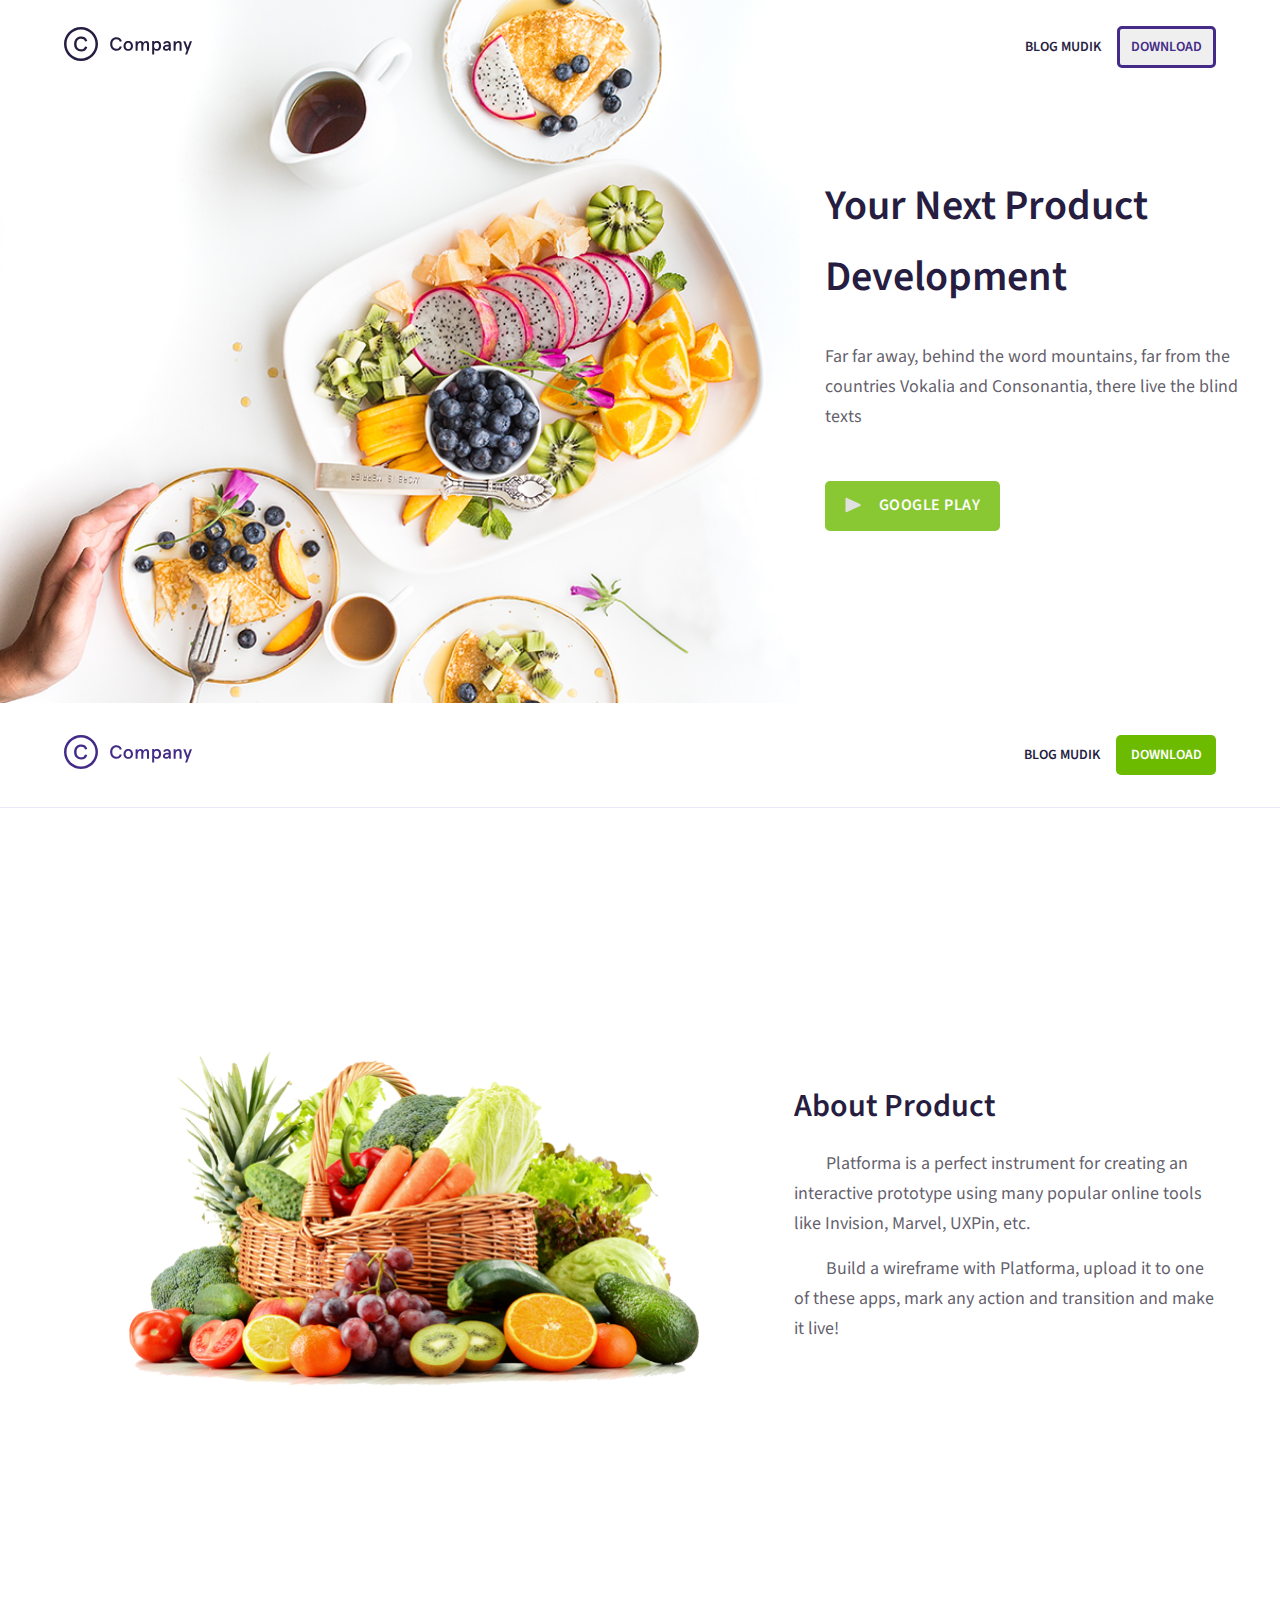
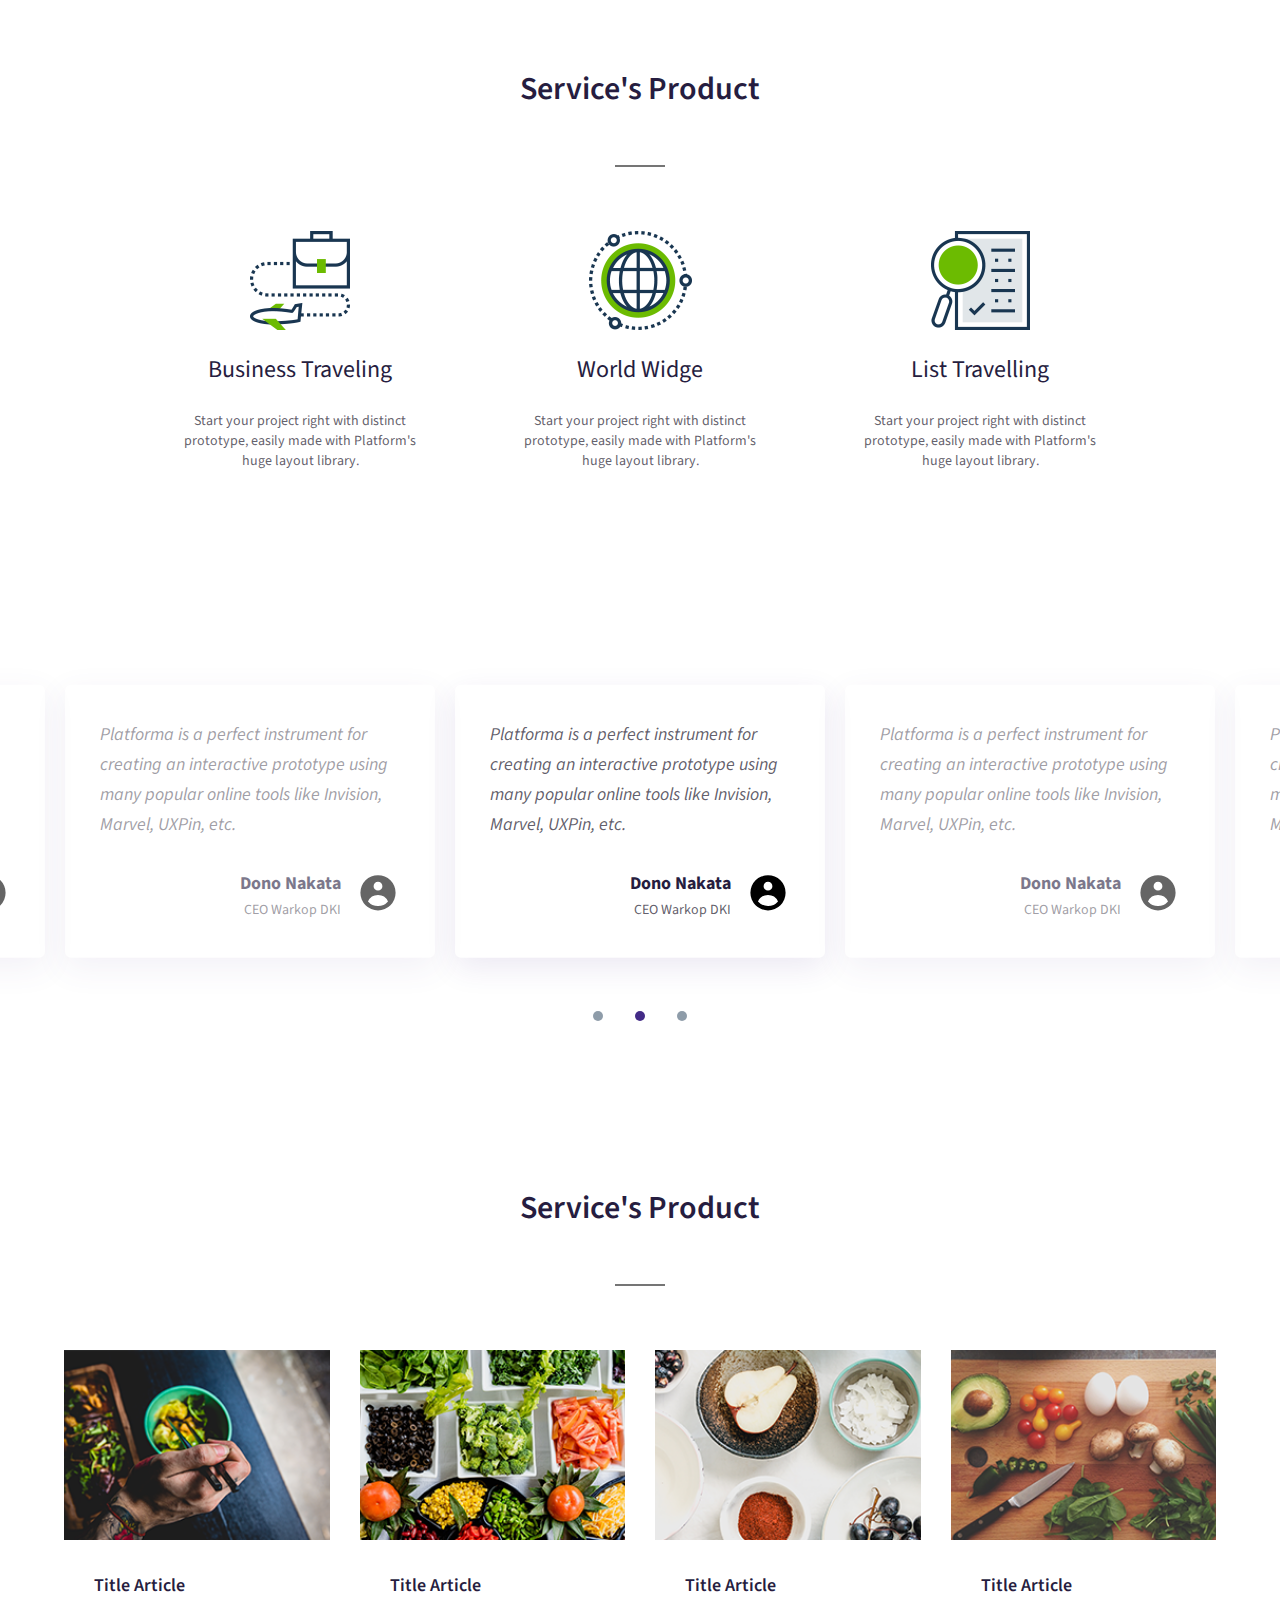
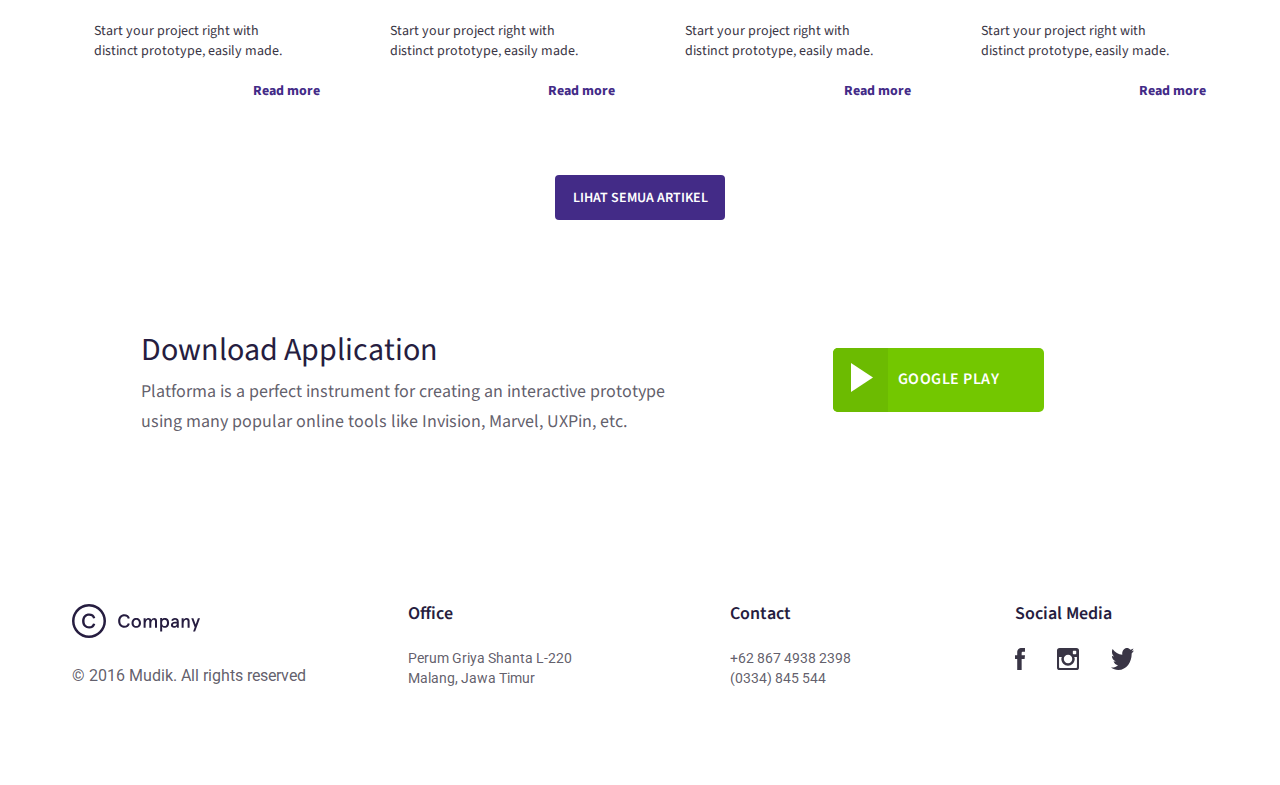
<file: index.html>
<!DOCTYPE html>
<html lang="en">
  <head>
    <meta charset="UTF-8" />
    <meta http-equiv="X-UA-Compatible" content="IE=edge" />
    <meta name="viewport" content="width=device-width, initial-scale=1.0" />
    <title>BLOG MUDIK</title>
    <link rel="stylesheet" href="assets/css/styles.css" />
  </head>
  <body>
    <div class="container">
      <!-- header -->
      <header class="hero-section">
        <nav class="navbar-top">
          <div class="navbar-container">
            <div class="logo">
              <img class="img-logo" src="assets/images/logo.svg" alt="Logo" />
            </div>
            <div class="menu-right">
              <a href="#">BLOG MUDIK</a>
              <button class="outline-btn">DOWNLOAD</button>
            </div>
          </div>
        </nav>
        <div class="hero">
          <div class="hero-container">
            <div class="hero-img-container">
              <img
                class="img-hero"
                src="assets/images/hero/img-hero.png"
                alt="Hero image"
                srcset=""
              />
            </div>
            <div class="hero-text-container">
              <div class="hero-content">
                <h1 class="hero-title">Your Next Product Development</h1>
                <p class="hero-subtitle">
                  Far far away, behind the word mountains, far from the
                  countries Vokalia and Consonantia, there live the blind texts
                </p>
                <div class="hero-cta">
                  <button class="hero-btn-primary">
                    <span>
                      <svg
                        width="16"
                        height="19"
                        viewBox="0 0 16 19"
                        fill="none"
                        xmlns="http://www.w3.org/2000/svg"
                      >
                        <path
                          d="M15.0857 7.0958C15.8496 7.45663 15.8496 8.54337 15.0857 8.90419L1.927 15.1201C1.26364 15.4334 0.499879 14.9495 0.499879 14.2159L0.499879 1.7841C0.499879 1.05045 1.26364 0.566554 1.927 0.879911L15.0857 7.0958Z"
                          fill="#D9D9D9"
                        />
                      </svg>
                      GOOGLE PLAY</span
                    >
                  </button>
                </div>
              </div>
            </div>
          </div>
        </div>
      </header>
      <!-- end of header -->

      <!-- bottom bar -->
      <div class="bottom-bar">
        <div class="bottom-container">
          <div class="logo">
            <svg xmlns="http://www.w3.org/2000/svg" width="128" height="34">
              <path
                class="bottom-bar-logo"
                fill="#432b87"
                fill-rule="evenodd"
                d="M17 31.482c7.998 0 14.481-6.485 14.481-14.482 0-7.999-6.483-14.481-14.481-14.481S2.518 9.001 2.518 17c0 7.997 6.484 14.482 14.482 14.482zM17 34C7.611 34 0 26.388 0 17 0 7.611 7.611 0 17 0s17 7.611 17 17c0 9.388-7.611 17-17 17zm-4.838-11.426c1.348 1.328 3.023 1.982 4.98 1.982 1.587 0 2.914-.38 3.98-1.16 1.065-.78 1.783-1.896 2.174-3.308l-2.261-.549c-.392.969-.892 1.686-1.501 2.129-.587.464-1.392.674-2.392.674-1.348 0-2.458-.463-3.306-1.37-.87-.927-1.304-2.255-1.304-3.983 0-1.728.434-3.056 1.304-3.962.848-.927 1.958-1.37 3.306-1.37 1 0 1.805.211 2.392.675.609.442 1.109 1.158 1.501 2.128l2.261-.547c-.391-1.413-1.131-2.529-2.174-3.31-1.066-.78-2.393-1.159-3.98-1.159-1.957 0-3.632.654-5.002 1.981-1.37 1.328-2.066 3.183-2.066 5.564.022 2.403.718 4.258 2.088 5.585zm33.986-5.522c0 2.141.615 3.809 1.827 5.002 1.192 1.194 2.673 1.781 4.404 1.781 1.404 0 2.577-.341 3.519-1.042.943-.701 1.577-1.705 1.924-2.975l-2.001-.492c-.346.872-.788 1.516-1.327 1.913-.519.417-1.23.606-2.115.606-1.193 0-2.173-.416-2.923-1.23-.77-.835-1.154-2.028-1.154-3.582 0-1.553.384-2.747 1.154-3.562.75-.833 1.73-1.231 2.923-1.231.885 0 1.596.19 2.115.606.539.397.981 1.042 1.327 1.914l2.001-.493c-.347-1.269-1-2.274-1.924-2.975-.942-.701-2.115-1.042-3.519-1.042-1.731 0-3.212.587-4.424 1.781-1.211 1.194-1.827 2.862-1.827 5.002l.02.019zm13.328 1.858c0 1.382.423 2.557 1.288 3.504.866.928 2.02 1.402 3.462 1.402 1.462 0 2.616-.474 3.481-1.402.846-.947 1.289-2.122 1.289-3.504 0-1.384-.443-2.56-1.289-3.506-.865-.948-2.019-1.421-3.481-1.421-1.442 0-2.596.473-3.462 1.421-.865.946-1.288 2.122-1.288 3.506zm2.115 0c0-.873.231-1.612.712-2.255.461-.626 1.115-.929 1.942-.929.846 0 1.5.303 1.962.929.461.643.711 1.382.711 2.255 0 .87-.25 1.609-.711 2.254-.462.625-1.116.948-1.962.948-.827 0-1.481-.323-1.942-.948-.481-.645-.712-1.384-.712-2.254zm10.02 4.774h2v-3.619c0-1.364.212-2.425.654-3.183.442-.777.981-1.156 1.616-1.156.442 0 .788.132 1.038.398.25.265.385.663.385 1.174v6.386h2v-3.827c0-1.251.231-2.255.673-2.994.423-.758.962-1.118 1.596-1.118.443 0 .789.113 1.039.398.25.265.385.644.385 1.155v6.404h2v-6.839c0-.853-.231-1.554-.731-2.084-.481-.531-1.154-.777-2.039-.777-.634 0-1.211.171-1.731.511a3.87 3.87 0 0 0-1.288 1.459c-.135-.587-.462-1.06-.962-1.421-.5-.36-1.077-.531-1.711-.531-1.174 0-2.154.588-2.924 1.781v-1.628h-2v9.511zm16.559 3.864h2v-4.925c.25.34.596.625 1.058.852.462.227.981.36 1.539.36 1.423 0 2.5-.454 3.25-1.326.731-.872 1.096-2.084 1.096-3.599 0-1.554-.365-2.767-1.096-3.639-.731-.871-1.808-1.307-3.212-1.307-.596 0-1.135.132-1.616.399-.5.245-.826.549-1.019.851v-1.098h-2v13.432zm1.904-8.657c0-.967.212-1.744.673-2.313.462-.587 1.058-.871 1.789-.871.731 0 1.327.284 1.788.871.462.569.673 1.346.673 2.313 0 .966-.23 1.743-.692 2.33a2.198 2.198 0 0 1-1.788.852 2.199 2.199 0 0 1-1.789-.852c-.462-.587-.692-1.364-.692-2.33h.038zm8.847 2.045c0 .948.288 1.668.846 2.16.558.492 1.269.739 2.135.739 1.308.02 2.308-.454 2.981-1.383l.211 1.25h1.693v-5.93c0-2.52-1.289-3.77-3.885-3.77-.904 0-1.693.227-2.366.701-.654.473-1.077 1.117-1.288 1.914l1.827.379c.327-.834.923-1.251 1.808-1.251.557 0 1 .133 1.365.398.346.265.539.682.539 1.25v.417h-1.674c-1.269 0-2.269.284-3.038.834-.789.549-1.173 1.326-1.173 2.292h.019zm2.096 0c0-.454.192-.814.539-1.079.365-.267.846-.398 1.461-.398h1.75v.208c0 .777-.25 1.364-.75 1.8a2.793 2.793 0 0 1-1.788.645c-.404 0-.693-.114-.904-.342-.212-.209-.308-.474-.308-.834zm8.597 2.748h2v-3.866c0-1.25.25-2.235.75-2.974.481-.739 1.077-1.118 1.731-1.118 1.019 0 1.5.587 1.5 1.743v6.215h2v-6.84c0-.91-.25-1.611-.769-2.122-.519-.493-1.212-.739-2.058-.739-.634 0-1.231.152-1.788.473a3.646 3.646 0 0 0-1.366 1.326v-1.628h-2v9.53zm9.655-9.549l3.404 9.075-1.577 4.338h2L128 14.135h-2.116l-2.211 6.422-2.289-6.422h-2.115z"
              />
            </svg>
          </div>
          <div class="menu-right">
            <a href="#">BLOG MUDIK</a>
            <button class="btn-primary btn-bottom-bar">DOWNLOAD</button>
          </div>
        </div>
      </div>
      <!-- end bottom bar -->
    </div>

    <div class="divider"></div>

    <div class="container">
      <!-- about section -->
      <section class="about-section">
        <div class="about-container">
          <div class="about-row">
            <div>
              <img
                class="about-image"
                src="assets/images/about/img-about.png"
                alt="About image"
                srcset=""
              />
            </div>
            <div>
              <div class="about-content">
                <div class="about-content-container">
                  <div class="about-title">
                    <h1 class="title">About Product</h1>
                  </div>
                  <div class="about-subtitle">
                    <p class="subtitle paragraph">
                      Platforma is a perfect instrument for creating an
                      interactive prototype using many popular online tools like
                      Invision, Marvel, UXPin, etc.
                    </p>
                    <p class="subtitle paragraph">
                      Build a wireframe with Platforma, upload it to one of
                      these apps, mark any action and transition and make it
                      live!
                    </p>
                  </div>
                </div>
              </div>
            </div>
          </div>
        </div>
      </section>
      <!-- end about section -->

      <!-- services section -->
      <section class="services-section">
        <div class="services-container">
          <div class="services-title">
            <h1 class="title service-heading">Service&apos;s Product</h1>
          </div>

          <div class="services">
            <div>
              <div class="item-container">
                <div class="img-thum-services">
                  <img
                    src="assets/images/services/icon-1.png"
                    alt="services 1"
                  />
                </div>
                <div class="item-services-title">
                  <h1>Business Traveling</h1>
                </div>
                <div class="item-service-subtitle">
                  <p>
                    Start your project right with distinct prototype, easily
                    made with Platform&apos;s huge layout library.
                  </p>
                </div>
              </div>
            </div>
            <div>
              <div class="item-container">
                <div class="img-thum-services">
                  <img
                    src="assets/images/services/icon-2.png"
                    alt="services 1"
                  />
                </div>
                <div class="item-services-title">
                  <h1>World Widge</h1>
                </div>
                <div class="item-service-subtitle">
                  <p>
                    Start your project right with distinct prototype, easily
                    made with Platform&apos;s huge layout library.
                  </p>
                </div>
              </div>
            </div>
            <div>
              <div class="item-container">
                <div class="img-thum-services">
                  <img
                    src="assets/images/services/icon-3.png"
                    alt="services 1"
                  />
                </div>
                <div class="item-services-title">
                  <h1>List Travelling</h1>
                </div>
                <div class="item-service-subtitle">
                  <p>
                    Start your project right with distinct prototype, easily
                    made with Platform&apos;s huge layout library.
                  </p>
                </div>
              </div>
            </div>
          </div>
        </div>
      </section>
      <!-- end services section -->
    </div>

    <!-- slideshow -->
    <div class="slideshow-outer">
      <div class="slideshow-container">
        <div class="slideshow">
          <div class="card">
            <div class="card-body">
              <div class="card-message">
                <p>
                  Platforma is a perfect instrument for creating an interactive
                  prototype using many popular online tools like Invision,
                  Marvel, UXPin, etc.
                </p>
              </div>
            </div>
            <div class="card-footer">
              <div class="card-info">
                <p class="name">Dono Nakata</p>
                <p class="job">CEO Warkop DKI</p>
              </div>
              <div class="card-profile">
                <svg
                  xmlns="http://www.w3.org/2000/svg"
                  viewBox="0 0 20 20"
                  fill="currentColor"
                  style="width: 44px; height: 44px"
                >
                  <path
                    fill-rule="evenodd"
                    d="M18 10a8 8 0 11-16 0 8 8 0 0116 0zm-6-3a2 2 0 11-4 0 2 2 0 014 0zm-2 4a5 5 0 00-4.546 2.916A5.986 5.986 0 0010 16a5.986 5.986 0 004.546-2.084A5 5 0 0010 11z"
                    clip-rule="evenodd"
                  />
                </svg>
              </div>
            </div>
          </div>
          <div class="card">
            <div class="card-body">
              <div class="card-message">
                <p>
                  Platforma is a perfect instrument for creating an interactive
                  prototype using many popular online tools like Invision,
                  Marvel, UXPin, etc.
                </p>
              </div>
            </div>
            <div class="card-footer">
              <div class="card-info">
                <p class="name">Dono Nakata</p>
                <p class="job">CEO Warkop DKI</p>
              </div>
              <div class="card-profile">
                <svg
                  xmlns="http://www.w3.org/2000/svg"
                  viewBox="0 0 20 20"
                  fill="currentColor"
                  style="width: 44px; height: 44px"
                >
                  <path
                    fill-rule="evenodd"
                    d="M18 10a8 8 0 11-16 0 8 8 0 0116 0zm-6-3a2 2 0 11-4 0 2 2 0 014 0zm-2 4a5 5 0 00-4.546 2.916A5.986 5.986 0 0010 16a5.986 5.986 0 004.546-2.084A5 5 0 0010 11z"
                    clip-rule="evenodd"
                  />
                </svg>
              </div>
            </div>
          </div>
          <div class="card current-show">
            <div class="card-body">
              <div class="card-message">
                <p>
                  Platforma is a perfect instrument for creating an interactive
                  prototype using many popular online tools like Invision,
                  Marvel, UXPin, etc.
                </p>
              </div>
            </div>
            <div class="card-footer">
              <div class="card-info">
                <p class="name">Dono Nakata</p>
                <p class="job">CEO Warkop DKI</p>
              </div>
              <div class="card-profile">
                <svg
                  xmlns="http://www.w3.org/2000/svg"
                  viewBox="0 0 20 20"
                  fill="currentColor"
                  style="width: 44px; height: 44px"
                >
                  <path
                    fill-rule="evenodd"
                    d="M18 10a8 8 0 11-16 0 8 8 0 0116 0zm-6-3a2 2 0 11-4 0 2 2 0 014 0zm-2 4a5 5 0 00-4.546 2.916A5.986 5.986 0 0010 16a5.986 5.986 0 004.546-2.084A5 5 0 0010 11z"
                    clip-rule="evenodd"
                  />
                </svg>
              </div>
            </div>
          </div>
          <div class="card">
            <div class="card-body">
              <div class="card-message">
                <p>
                  Platforma is a perfect instrument for creating an interactive
                  prototype using many popular online tools like Invision,
                  Marvel, UXPin, etc.
                </p>
              </div>
            </div>
            <div class="card-footer">
              <div class="card-info">
                <p class="name">Dono Nakata</p>
                <p class="job">CEO Warkop DKI</p>
              </div>
              <div class="card-profile">
                <svg
                  xmlns="http://www.w3.org/2000/svg"
                  viewBox="0 0 20 20"
                  fill="currentColor"
                  style="width: 44px; height: 44px"
                >
                  <path
                    fill-rule="evenodd"
                    d="M18 10a8 8 0 11-16 0 8 8 0 0116 0zm-6-3a2 2 0 11-4 0 2 2 0 014 0zm-2 4a5 5 0 00-4.546 2.916A5.986 5.986 0 0010 16a5.986 5.986 0 004.546-2.084A5 5 0 0010 11z"
                    clip-rule="evenodd"
                  />
                </svg>
              </div>
            </div>
          </div>
          <div class="card">
            <div class="card-body">
              <div class="card-message">
                <p>
                  Platforma is a perfect instrument for creating an interactive
                  prototype using many popular online tools like Invision,
                  Marvel, UXPin, etc.
                </p>
              </div>
            </div>
            <div class="card-footer">
              <div class="card-info">
                <p class="name">Dono Nakata</p>
                <p class="job">CEO Warkop DKI</p>
              </div>
              <div class="card-profile">
                <svg
                  xmlns="http://www.w3.org/2000/svg"
                  viewBox="0 0 20 20"
                  fill="currentColor"
                  style="width: 44px; height: 44px"
                >
                  <path
                    fill-rule="evenodd"
                    d="M18 10a8 8 0 11-16 0 8 8 0 0116 0zm-6-3a2 2 0 11-4 0 2 2 0 014 0zm-2 4a5 5 0 00-4.546 2.916A5.986 5.986 0 0010 16a5.986 5.986 0 004.546-2.084A5 5 0 0010 11z"
                    clip-rule="evenodd"
                  />
                </svg>
              </div>
            </div>
          </div>
        </div>
      </div>
      <div class="slideshow-control">
        <span class="control-slider"></span>
        <span class="control-slider selected"></span>
        <span class="control-slider"></span>
      </div>
    </div>

    <!-- end slideshow -->

    <div class="container">
      <!-- article section -->
      <section class="article-section">
        <div class="article-title">
          <h1 class="title article-heading">Service&apos;s Product</h1>
        </div>

        <div class="article-container">
          <div class="article-card">
            <div class="thumb-article">
              <img src="assets/images/article/img-1.png" />
            </div>
            <div class="body-article">
              <div class="article-heading"><h2>Title Article</h2></div>
              <div class="article-description">
                <p>
                  Start your project right with distinct prototype, easily made.
                </p>
              </div>
            </div>
            <div class="footer-article">
              <a href="#">Read more</a>
            </div>
          </div>
          <div class="article-card">
            <div class="thumb-article">
              <img src="assets/images/article/img-2.png" />
            </div>
            <div class="body-article">
              <div class="article-heading"><h2>Title Article</h2></div>
              <div class="article-description">
                <p>
                  Start your project right with distinct prototype, easily made.
                </p>
              </div>
            </div>
            <div class="footer-article">
              <a href="#">Read more</a>
            </div>
          </div>
          <div class="article-card">
            <div class="thumb-article">
              <img src="assets/images/article/img-3.png" />
            </div>
            <div class="body-article">
              <div class="article-heading"><h2>Title Article</h2></div>
              <div class="article-description">
                <p>
                  Start your project right with distinct prototype, easily made.
                </p>
              </div>
            </div>
            <div class="footer-article">
              <a href="#">Read more</a>
            </div>
          </div>
          <div class="article-card">
            <div class="thumb-article">
              <img src="assets/images/article/img-4.png" />
            </div>
            <div class="body-article">
              <div class="article-heading"><h2>Title Article</h2></div>
              <div class="article-description">
                <p>
                  Start your project right with distinct prototype, easily made.
                </p>
              </div>
            </div>
            <div class="footer-article">
              <a href="#">Read more</a>
            </div>
          </div>
        </div>
        <div class="btn-article-container">
          <button class="btn-article">Lihat semua artikel</button>
        </div>
      </section>
      <!-- end article section -->

      <!-- download -->
      <div class="download-section">
        <div class="download-content">
          <div class="download-title">
            <h1>Download Application</h1>
          </div>
          <div class="download-subtitle">
            <p>
              Platforma is a perfect instrument for creating an interactive
              prototype using many popular online tools like Invision, Marvel,
              UXPin, etc.
            </p>
          </div>
        </div>
        <div class="download-container">
          <div>
            <button class="btn-download">
              <span class="btn-icon">
                <svg
                  width="22"
                  height="29"
                  viewBox="0 0 22 29"
                  fill="none"
                  xmlns="http://www.w3.org/2000/svg"
                >
                  <path d="M0 29V0L22 14.5L0 29Z" fill="white" />
                </svg>
              </span>
              <span class="btn-title">GOOGLE PLAY</span>
            </button>
          </div>
        </div>
      </div>
      <!-- end download -->
    </div>

    <footer>
      <div class="container">
        <div class="footer-section">
          <div class="footer-copyright">
            <div class="footer-content">
              <div>
                <div class="copyright-icon">
                  <svg
                    xmlns="http://www.w3.org/2000/svg"
                    width="128"
                    height="34"
                  >
                    <path
                      fill="#261d40"
                      fill-rule="evenodd"
                      d="M17 31.482c7.998 0 14.481-6.485 14.481-14.482 0-7.999-6.483-14.481-14.481-14.481S2.518 9.001 2.518 17c0 7.997 6.484 14.482 14.482 14.482zM17 34C7.611 34 0 26.388 0 17 0 7.611 7.611 0 17 0s17 7.611 17 17c0 9.388-7.611 17-17 17zm-4.838-11.426c1.348 1.328 3.023 1.982 4.98 1.982 1.587 0 2.914-.38 3.98-1.16 1.065-.78 1.783-1.896 2.174-3.308l-2.261-.549c-.392.969-.892 1.686-1.501 2.129-.587.464-1.392.674-2.392.674-1.348 0-2.458-.463-3.306-1.37-.87-.927-1.304-2.255-1.304-3.983 0-1.728.434-3.056 1.304-3.962.848-.927 1.958-1.37 3.306-1.37 1 0 1.805.211 2.392.675.609.442 1.109 1.158 1.501 2.128l2.261-.547c-.391-1.413-1.131-2.529-2.174-3.31-1.066-.78-2.393-1.159-3.98-1.159-1.957 0-3.632.654-5.002 1.981-1.37 1.328-2.066 3.183-2.066 5.564.022 2.403.718 4.258 2.088 5.585zm33.986-5.522c0 2.141.615 3.809 1.827 5.002 1.192 1.194 2.673 1.781 4.404 1.781 1.404 0 2.577-.341 3.519-1.042.943-.701 1.577-1.705 1.924-2.975l-2.001-.492c-.346.872-.788 1.516-1.327 1.913-.519.417-1.23.606-2.115.606-1.193 0-2.173-.416-2.923-1.23-.77-.835-1.154-2.028-1.154-3.582 0-1.553.384-2.747 1.154-3.562.75-.833 1.73-1.231 2.923-1.231.885 0 1.596.19 2.115.606.539.397.981 1.042 1.327 1.914l2.001-.493c-.347-1.269-1-2.274-1.924-2.975-.942-.701-2.115-1.042-3.519-1.042-1.731 0-3.212.587-4.424 1.781-1.211 1.194-1.827 2.862-1.827 5.002l.02.019zm13.328 1.858c0 1.382.423 2.557 1.288 3.504.866.928 2.02 1.402 3.462 1.402 1.462 0 2.616-.474 3.481-1.402.846-.947 1.289-2.122 1.289-3.504 0-1.384-.443-2.56-1.289-3.506-.865-.948-2.019-1.421-3.481-1.421-1.442 0-2.596.473-3.462 1.421-.865.946-1.288 2.122-1.288 3.506zm2.115 0c0-.873.231-1.612.712-2.255.461-.626 1.115-.929 1.942-.929.846 0 1.5.303 1.962.929.461.643.711 1.382.711 2.255 0 .87-.25 1.609-.711 2.254-.462.625-1.116.948-1.962.948-.827 0-1.481-.323-1.942-.948-.481-.645-.712-1.384-.712-2.254zm10.02 4.774h2v-3.619c0-1.364.212-2.425.654-3.183.442-.777.981-1.156 1.616-1.156.442 0 .788.132 1.038.398.25.265.385.663.385 1.174v6.386h2v-3.827c0-1.251.231-2.255.673-2.994.423-.758.962-1.118 1.596-1.118.443 0 .789.113 1.039.398.25.265.385.644.385 1.155v6.404h2v-6.839c0-.853-.231-1.554-.731-2.084-.481-.531-1.154-.777-2.039-.777-.634 0-1.211.171-1.731.511a3.87 3.87 0 0 0-1.288 1.459c-.135-.587-.462-1.06-.962-1.421-.5-.36-1.077-.531-1.711-.531-1.174 0-2.154.588-2.924 1.781v-1.628h-2v9.511zm16.559 3.864h2v-4.925c.25.34.596.625 1.058.852.462.227.981.36 1.539.36 1.423 0 2.5-.454 3.25-1.326.731-.872 1.096-2.084 1.096-3.599 0-1.554-.365-2.767-1.096-3.639-.731-.871-1.808-1.307-3.212-1.307-.596 0-1.135.132-1.616.399-.5.245-.826.549-1.019.851v-1.098h-2v13.432zm1.904-8.657c0-.967.212-1.744.673-2.313.462-.587 1.058-.871 1.789-.871.731 0 1.327.284 1.788.871.462.569.673 1.346.673 2.313 0 .966-.23 1.743-.692 2.33a2.198 2.198 0 0 1-1.788.852 2.199 2.199 0 0 1-1.789-.852c-.462-.587-.692-1.364-.692-2.33h.038zm8.847 2.045c0 .948.288 1.668.846 2.16.558.492 1.269.739 2.135.739 1.308.02 2.308-.454 2.981-1.383l.211 1.25h1.693v-5.93c0-2.52-1.289-3.77-3.885-3.77-.904 0-1.693.227-2.366.701-.654.473-1.077 1.117-1.288 1.914l1.827.379c.327-.834.923-1.251 1.808-1.251.557 0 1 .133 1.365.398.346.265.539.682.539 1.25v.417h-1.674c-1.269 0-2.269.284-3.038.834-.789.549-1.173 1.326-1.173 2.292h.019zm2.096 0c0-.454.192-.814.539-1.079.365-.267.846-.398 1.461-.398h1.75v.208c0 .777-.25 1.364-.75 1.8a2.793 2.793 0 0 1-1.788.645c-.404 0-.693-.114-.904-.342-.212-.209-.308-.474-.308-.834zm8.597 2.748h2v-3.866c0-1.25.25-2.235.75-2.974.481-.739 1.077-1.118 1.731-1.118 1.019 0 1.5.587 1.5 1.743v6.215h2v-6.84c0-.91-.25-1.611-.769-2.122-.519-.493-1.212-.739-2.058-.739-.634 0-1.231.152-1.788.473a3.646 3.646 0 0 0-1.366 1.326v-1.628h-2v9.53zm9.655-9.549l3.404 9.075-1.577 4.338h2L128 14.135h-2.116l-2.211 6.422-2.289-6.422h-2.115z"
                    />
                  </svg>
                </div>
                <p>© 2016 Mudik. All rights reserved</p>
              </div>
            </div>
          </div>

          <div class="footer-address">
            <div class="footer-content">
              <div>
                <h1>Office</h1>
                <p>Perum Griya Shanta L-220</p>
                <p>Malang, Jawa Timur</p>
              </div>
            </div>
          </div>
          <div class="footer-contact">
            <div class="footer-content">
              <div>
                <h1>Contact</h1>
                <p>+62 867 4938 2398</p>
                <p>(0334) 845 544</p>
              </div>
            </div>
          </div>
          <div class="footer-social">
            <div class="footer-content">
              <div>
                <h1>Social Media</h1>
                <div class="social-icons">
                  <img class="icons" src="assets/images/social/facebook.svg" />
                  <img class="icons" src="assets/images/social/instagram.svg" />
                  <img class="icons" src="assets/images/social/twitter.svg" />
                </div>
              </div>
            </div>
          </div>
        </div>
      </div>
    </footer>
  </body>
</html>
</file>
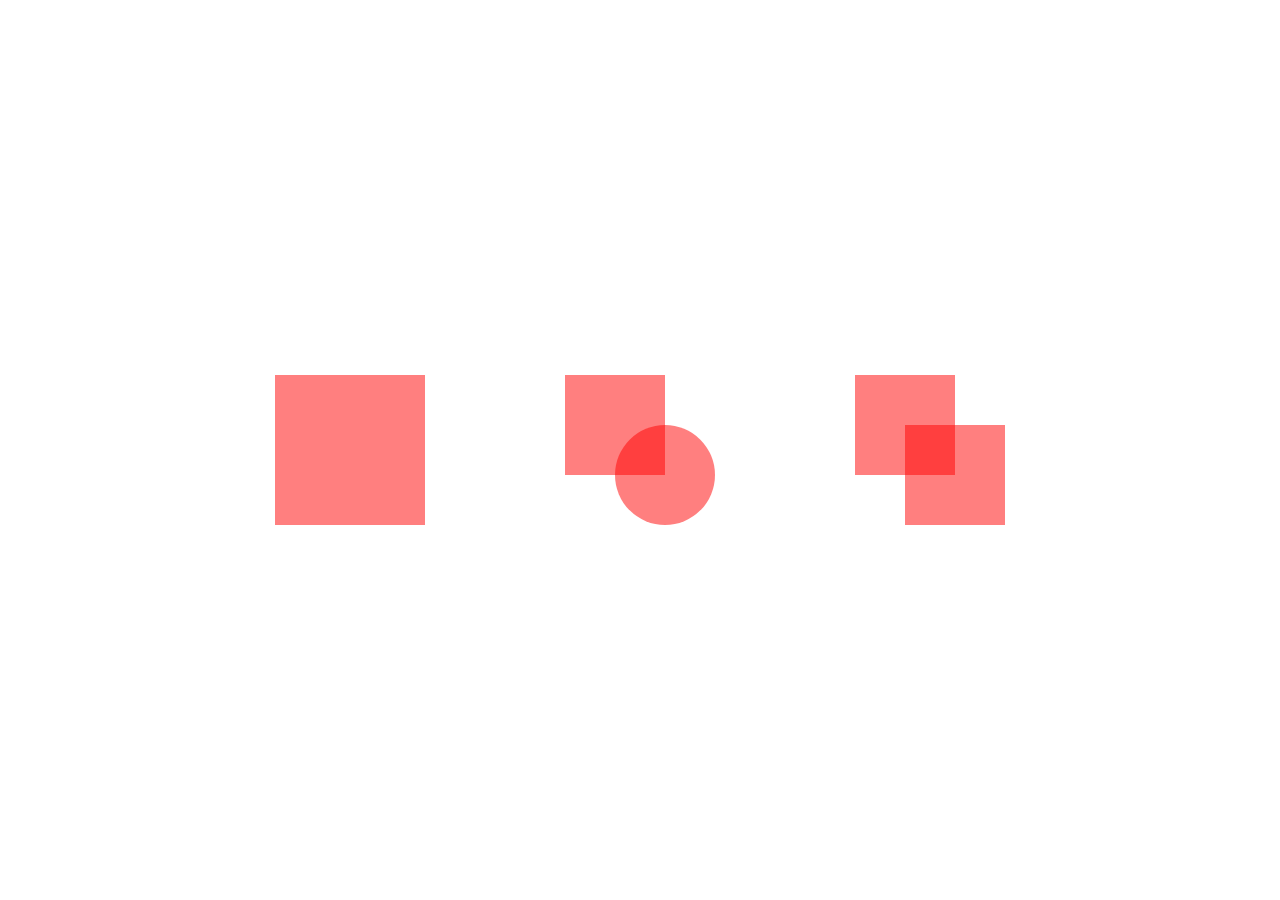
<file: tahap2.1.html>
<!DOCTYPE html>
<html lang="en">
  <head>
    <meta charset="UTF-8" />
    <meta http-equiv="X-UA-Compatible" content="IE=edge" />
    <meta name="viewport" content="width=device-width, initial-scale=1.0" />
    <title>Test 2.1</title>
    <style>
      body {
        margin: 0;
        padding: 0;
      }
      /* container atau "row" dari setiap "col" */
      .container {
        width: 100%;
        min-height: 100vh;
        display: grid;
        grid-template-columns: repeat(3, 150px);
        align-content: center;
        justify-content: center;
        gap: 140px;
      }
      .col {
        position: relative;
        width: 150px;
        height: 150px;
      }
      .single-box {
        width: 150px;
        height: 150px;
        background-color: red;
        opacity: 0.5;
      }
      .box {
        width: 100px;
        height: 100px;
        background-color: red;
        opacity: 0.5;
      }
      /* .box-cirle {
        hanya bisa berkerja dengan `top` & `left`
        position: relative;
      } */
      .circle {
        width: 100px;
        height: 100px;
        background-color: red;
        opacity: 0.5;
        border-radius: 50%;
        position: absolute;
        transform: translate(50%, 50%);
      }
      .box2 {
        position: absolute;
      }
      .box3 {
        position: absolute;
        transform: translate(50%, 50%);
      }
      @media only all and (max-width: 800px) {
        .container {
          margin: 2.3rem 0;
          grid-template-columns: repeat(1, 1fr);
          justify-items: center;
        }
      }
    </style>
  </head>
  <body>
    <div class="container">
      <!-- single box -->
      <div class="col">
        <div class="single-box"></div>
      </div>
      <!-- box dan circle -->
      <div class="col">
        <div class="box-cirle">
          <div class="box box2"></div>
          <div class="circle"></div>
        </div>
      </div>
      <!-- box dan box -->
      <div class="col">
        <div class="box-box">
          <div class="box box2"></div>
          <div class="box box3"></div>
        </div>
      </div>
    </div>
  </body>
</html>
</file>
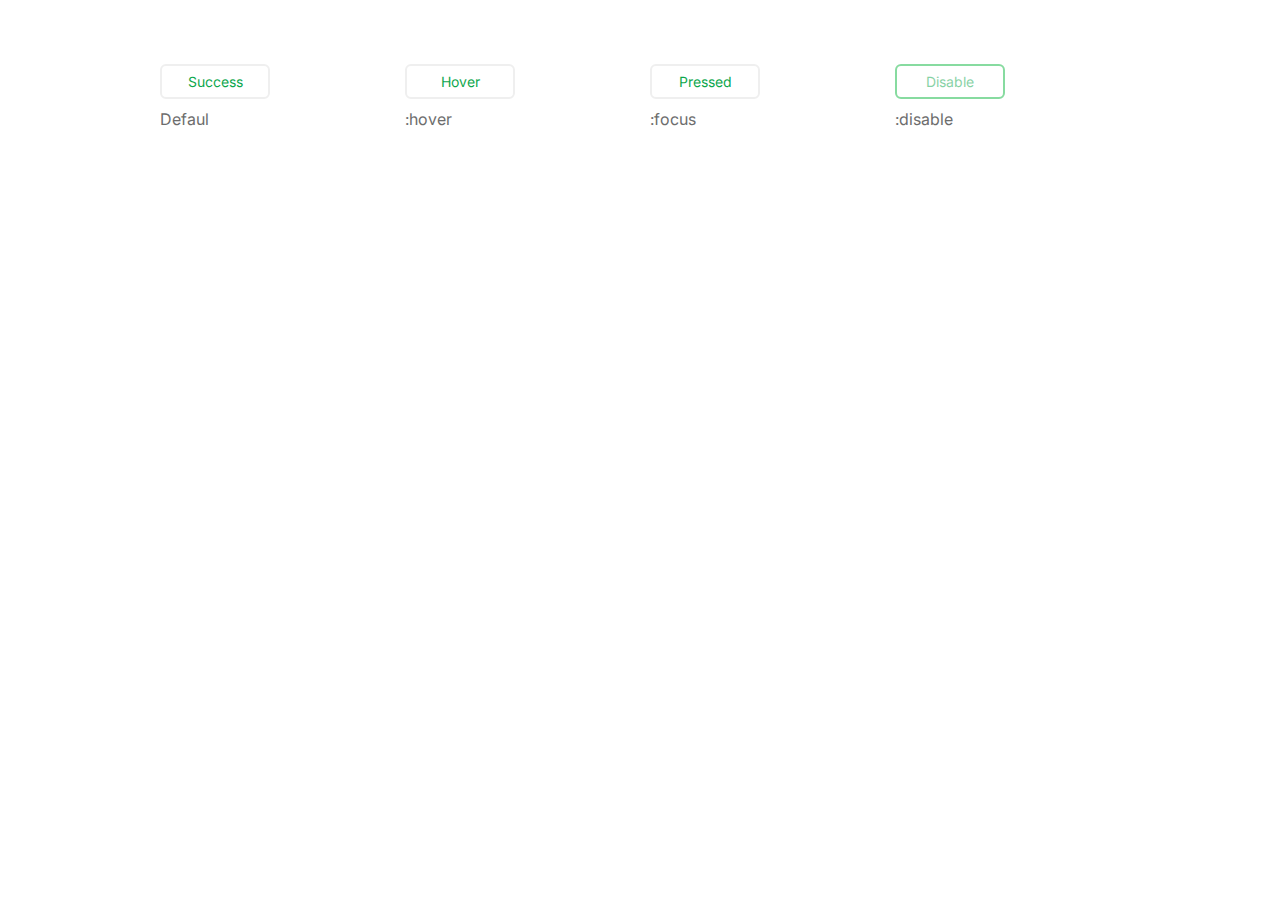
<file: tahap2.3.html>
<!DOCTYPE html>
<html lang="en">
  <head>
    <meta charset="UTF-8" />
    <meta http-equiv="X-UA-Compatible" content="IE=edge" />
    <meta name="viewport" content="width=device-width, initial-scale=1.0" />
    <title>Tahap 2.3</title>
    <link rel="preconnect" href="https://fonts.googleapis.com" />
    <link rel="preconnect" href="https://fonts.gstatic.com" crossorigin />
    <link
      href="https://fonts.googleapis.com/css2?family=Inter&display=swap"
      rel="stylesheet"
    />
    <style>
      * {
        margin: 0;
        padding: 0;
      }
      body,
      button {
        font-family: "Segoe UI", "Inter", sans-serif;
      }
      p {
        margin: 0.6rem 0 0 0;
        color: #6d6d6d;
      }
      .container {
        width: 75%;
        margin: auto;
        min-height: 100vh;
      }

      .type-button {
        padding-top: 4rem;
        display: grid;
        grid-template-columns: repeat(4, 1fr);
        row-gap: 30px;
        column-gap: 20px;
      }
      .btn {
        font-weight: 400;
        padding: 7px 15px;
        cursor: pointer;
        min-width: 110px;
      }
      .btn-default {
        color: #0ea74d;
        font-size: 14px;
        background-color: #ffffff;
        border: none;
        /* box-shadow: rgba(0, 0, 0, 0.05) 0px 6px 24px 0px,
          rgba(0, 0, 0, 0.08) 0px 0px 0px 1px; */
        border: 2.5px solid #efefef;
        border-radius: 6px;
      }
      /* :hover */
      .is-hover:hover {
        border: 2.5px solid #11b843;
      }
      /* :focus */
      .is-focus:focus {
        border: 2.5px solid #11b843;
        background-color: #11b843;
        color: #fff;
      }
      /* :disable */
      button:disabled {
        border: 2.5px solid #11b843;
        opacity: 0.5;
        cursor: not-allowed;
      }
      @media only all and (max-width: 800px) {
        .type-button {
          grid-template-columns: repeat(2, 1fr);
        }
      }
      @media only all and (max-width: 500px) {
        .container {
          margin: 4rem auto;
        }
        .type-button {
          grid-template-columns: repeat(1, 1fr);
        }
      }
    </style>
  </head>
  <body>
    <div class="container">
      <div class="type-button">
        <div>
          <button class="btn btn-default">Success</button>
          <p>Defaul</p>
        </div>
        <div>
          <button class="btn btn-default is-hover">Hover</button>
          <p>:hover</p>
        </div>
        <div>
          <button class="btn btn-default is-hover is-focus">Pressed</button>
          <p>:focus</p>
        </div>
        <div>
          <button class="btn btn-default" disabled>Disable</button>
          <p>:disable</p>
        </div>
      </div>
    </div>
  </body>
</html>
</file>
<file: assets/css/styles.css>
@import url("https://fonts.googleapis.com/css2?family=Roboto&family=Source+Sans+Pro:ital,wght@0,200;0,300;0,400;0,600;0,700;0,900;1,200;1,300;1,400;1,600;1,700;1,900&display=swap");

:root {
  --text-primary: #261d40;
  --text-secondary: #393545cc;
  --text-bluebery: #432b87;
  --text-semibold: 600;
  --btn-primary: #6cbb01;
  --btn-primary-darker: #5c9c01;
}

*,
body {
  margin: 0;
  padding: 0;
  font-family: "Source Sans Pro", sans-serif;
  position: relative;
  box-sizing: border-box;
}
h1,
h2,
h3,
h4,
h5,
h6 {
  color: var(--text-primary);
  font-weight: 600;
  line-height: 1.67;
}
p {
  color: var(--text-secondary);
  font-size: 18px;
  line-height: 1.67;
}
a {
  text-decoration: none;
  color: var(--text-primary);
  font-size: 14px;
}
.container {
  max-width: 1350px;
  margin: auto;
  position: relative;
}
.btn-primary {
  background-color: var(--btn-primary);
  border: none;
  color: #fff;
  font-weight: var(--text-semibold);
  cursor: pointer;
}
.title {
  line-height: 1.71;
  font-size: 32px;
  color: var(--text-primary);
}
.subtitle {
  margin: 15px 0;
}
.divider {
  border-top: 1px solid #ebe6f8;
}

/* TITLE SECTION */
.services-title,
.article-title {
  text-align: center;
}
.service-heading,
.article-title {
  position: relative;
}
.service-heading::after,
.article-title::after {
  width: 50px;
  height: 2px;
  background-color: #757575;
  content: "";
  display: block;
  margin: 3rem auto 4rem auto;
  /* position: absolute;
  z-index: 1; */
}
/* END TITLE SECTION */

/* NAVBAR TOP */
.navbar-top {
  width: 90%;
  margin: auto;
}
.navbar-container {
  display: flex;
  justify-content: space-between;
  align-items: center;
  padding: 1.6rem 0;
  position: absolute;
  width: 100%;
  z-index: 1;
}

.img-logo {
  max-width: 200px;
  min-width: 110px;
}

.menu-right {
  display: flex;
  justify-content: space-between;
  align-items: center;
}

.menu-right > a {
  font-weight: var(--text-semibold);
  margin: 0 1rem;
}

.outline-btn {
  cursor: pointer;
  border: 3px solid #432b87;
  padding: 0.5rem 0.7rem;
  border-radius: 5px;
  font-size: 14px;
  font-weight: var(--text-semibold);
  color: var(--text-bluebery);
}

/* END NAVBAR */

/* HERO */
.hero-section {
  height: auto;
}
.hero {
  position: relative;
}
.hero-container {
  display: grid;
  grid-template-columns: 800px 1fr;
  gap: 25px;
}
.img-hero {
  width: 100%;
  height: 100%;
  object-fit: cover;
}
.hero-text-container {
  display: flex;
  flex-direction: column;
  justify-content: center;
  margin: 0 30px 0 0;
}
.hero-title {
  font-size: 42px;
  margin-bottom: 30px;
}
.hero-subtitle {
  font-size: 18px;
  color: var(--text-secondary);
  line-height: 1.67;
}
.hero-cta {
  margin-top: 3.1rem;
  display: flex;
}

/* BTN HERO */
.hero-btn-primary {
  background-color: var(--btn-primary);
  border: none;
  border-radius: 5px;
  color: #fff;
  font-weight: var(--text-semibold);
  cursor: pointer;
  width: 175px;
  height: 50px;
  font-size: 16px;
  line-height: 1.62;
  letter-spacing: 0.48px;
  opacity: 0.8;
  padding: 0 20px;
}
.hero-btn-primary > span {
  display: flex;
  align-items: center;
  justify-content: space-between;
}

.hero-btn-primary:hover {
  background-color: var(--btn-primary-darker);
}
/* END HERO */
/* END HERO */

/* BOTTOM BAR */

.btn-bottom-bar {
  width: 100px;
  height: 40px;
  padding: 0.5rem 0.7rem;
  border-radius: 5px;
  font-size: 14px;
  font-weight: var(--text-semibold);
}
.bottom-container {
  display: flex;
  justify-content: space-between;
  align-items: center;
  padding: 2rem 0;
  width: 90%;
  margin: auto;
}
/* END BOTTOM BAR */

/* ABOUT SECTION */
.about-section {
  min-height: 70vh;
  display: flex;
  flex-direction: column;
  align-items: center;
  justify-content: center;
  width: 90%;
  margin: 6rem auto;
}
.about-row {
  display: grid;
  grid-template-columns: 700px 1fr;
  gap: 30px;
}
.about-image {
  max-width: 600px;
  max-height: 335px;
  display: block;
  margin: 0 auto;
}
.about-content {
  display: flex;
  flex-direction: column;
  align-items: center;
  height: 100%;
  justify-content: center;
}
.about-title {
  margin-bottom: 15px;
}
/* END ABOUT SECTION */

/* SERVICES SECTION */
.services-section {
  width: 90%;
  margin: auto;
}
.services-container {
  padding: 2rem 0;
  margin-bottom: 1.6rem;
}
.paragraph {
  text-indent: 2rem;
}

.services {
  margin-top: 2.1rem;
  display: grid;
  grid-template-columns: repeat(3, 260px);
  gap: 80px;
  justify-content: center;
}
.item-container {
  text-align: center;
}
.img-thum-services > img {
  display: block;
  margin: 0 auto;
}
.item-services-title > h1 {
  font-size: 24px;
  font-weight: 400;
  margin: 1.3rem 0;
}
.item-service-subtitle > p {
  font-size: 14px;
  line-height: 1.43;
}
/* END SERVICES SECTION */

/* SLIDES */
.slideshow-outer {
  margin: 8rem 0 10rem 0;
}
.slideshow-container {
  width: 100%;
  overflow-x: hidden;
  position: relative;
  height: 380px;
}

.slideshow {
  /* margin: 6rem auto; */
  display: grid;
  grid-template-columns: repeat(5, 370px);
  gap: 20px;
  position: absolute;
  top: 50%;
  left: 50%;
  transform: translate(-50%, -50%);
}

.card {
  box-shadow: 0px 10px 30px 0 rgba(67, 43, 135, 0.1);
  border-radius: 6px;
  padding: 35px;
  display: flex;
  flex-direction: column;
  justify-content: space-between;
  opacity: 0.6;
}

.card-message {
  font-style: italic;
  line-height: 1.67;
  margin-bottom: 1.8rem;
}
.card-footer {
  display: flex;
  justify-content: flex-end;
  align-items: center;
}
.card-info {
  margin-right: 15px;
  text-align: right;
}
.card-info > .name {
  font-weight: bold;
  font-size: 18px;
  color: var(--text-primary);
}
.card-info > .job {
  font-size: 14px;
}
.current-show {
  opacity: 1;
}

.slideshow-control {
  max-width: 120px;
  margin: auto;
  display: flex;
  justify-content: space-between;
  align-content: center;
}
.control-slider::after {
  margin: 0 0.8rem;
  content: "";
  width: 10px;
  height: 10px;
  background-color: #1d3954;
  display: block;
  border-radius: 50%;
  opacity: 0.5;
  cursor: pointer;
}
.selected::after {
  background-color: var(--text-bluebery);
  opacity: 1;
}
/* END SLIDES */

/* ACTICLE SECTION */
.article-section {
  min-height: 70vh;
  display: flex;
  flex-direction: column;
  align-items: center;
  justify-content: center;
  width: 90%;
  margin: 6rem auto 0 auto;
}
.article-container {
  display: grid;
  grid-template-columns: repeat(4, 1fr);
  column-gap: 30px;
  row-gap: 30px;
}
.body-article {
  padding: 25px 30px 10px 30px;
}
.thumb-article > img {
  width: 100%;
  height: 190px;
  object-fit: cover;
}
.article-heading > h2 {
  font-size: 18px;
  margin-bottom: 20px;
}
.article-description > p {
  font-size: 14px;
  line-height: 1.43;
  color: #393545;
}
.footer-article {
  display: flex;
  justify-content: flex-end;
}
.footer-article a {
  font-weight: 700;
  font-size: 14px;
  color: var(--text-bluebery);
  padding: 10px;
}
.btn-article-container {
  margin: 4rem 0;
  display: flex;
  justify-content: center;
}
.btn-article {
  background-color: var(--text-bluebery);
  color: white;
  padding: 0.6rem 1.1rem;
  border: none;
  border-radius: 4px;
  font-weight: 600;
  font-size: 14px;
  line-height: 1.86;
  cursor: pointer;
  text-transform: uppercase;
}
.btn-article:hover {
  background-color: #503892;
}
/* END ACTICLE SECTION */

/* DOWNLOAD SECTION */
.download-section {
  width: 78%;
  margin: auto;
  display: grid;
  grid-template-columns: 55% 1fr;
  gap: 3rem;
}
.download-content {
  padding: 2.4rem 0;
}
.download-title h1 {
  font-weight: 400;
  line-height: 1.71;
  font-size: 32px;
}
.download-container {
  display: flex;
  flex-direction: column;
  justify-content: center;
  align-items: center;
}
.btn-download {
  background-color: #73c700;
  display: flex;
  align-items: center;
  border: none;
  border-radius: 5px;
  cursor: pointer;
}
.btn-icon {
  padding: 15px 15px 15px 18px;
  background-color: #6cbb01;
  border-top-left-radius: 5px;
  border-bottom-left-radius: 5px;
}
.btn-title {
  color: white;
  font-size: 16px;
  font-weight: 600;
  letter-spacing: 0.48px;
  line-height: 1.62;
  margin-inline-start: 10px;
  margin-inline-end: 45px;
}
/* END DOWNLOAD SECTION */

/* FOOTER */
footer {
  margin: 8rem 0 5rem 0;
}
.footer-section {
  width: 90%;
  margin: 6rem auto;
  display: grid;
  grid-template-columns: repeat(4, 250px);
  justify-items: center;
  justify-content: space-between;
}
.copyright-icon {
  margin-bottom: 20px;
}

.copyright-icon {
  margin-bottom: 20px;
}
.footer-copyright p {
  font-size: 16px;
  font-family: "Roboto", sans-serif;
  line-height: 1.56;
}
.footer-address h1,
.footer-contact h1,
.footer-social h1 {
  font-size: 18px;
  font-weight: 600;
  line-height: 1.06;
  margin-bottom: 25px;
}
.footer-address p,
.footer-contact p {
  font-family: Roboto;
  font-size: 14px;
  line-height: 1.43;
}
/* .footer-content {
  display: flex;
  flex-direction: row;
  justify-content: center;
} */
.social-icons {
  display: flex;
}
.social-icons .icons {
  margin-right: 2rem;
  cursor: pointer;
}
/* END FOOTER */

/* RESPONSIVE VIEW */

/* LAPTOP  */
@media all and (max-width: 1024px) {
  .hero-container {
    grid-template-columns: 600px 1fr;
  }
  .about-row {
    grid-template-columns: 500px 1fr;
  }
  .about-image {
    max-width: 500px;
    max-height: 335px;
    display: block;
    margin: 0 auto;
  }
  .article-container {
    grid-template-columns: repeat(2, 300px);
    column-gap: 50px;
    row-gap: 40px;
  }
}

/* TABLET */
@media all and (max-width: 768px) {
  /* hero */
  .hero-container {
    grid-template-columns: 1fr;
    min-height: 80vh;
  }
  .hero-img-container {
    display: none;
  }
  .hero-text-container {
    margin: 10px 40px;
  }
  .about-row {
    grid-template-columns: 1fr;
  }
  .about-image {
    display: none;
  }
  .paragraph {
    text-indent: 0.5rem;
  }
  .services {
    grid-template-columns: repeat(1, 260px);
  }
  .footer-section {
    display: grid;
    grid-template-columns: repeat(2, 1fr);
    row-gap: 60px;
    column-gap: 90px;
    justify-items: start;
  }
  .footer-content {
    padding: 0 2rem;
  }
}
/* MOBILE */
@media all and (max-width: 425px) {
  .title {
    text-align: center;
  }
  .divider {
    margin-top: 3rem;
  }
  .navbar-top,
  .bottom-bar {
    display: none;
  }
  .download-section {
    grid-template-columns: 1fr;
  }
  .article-container {
    grid-template-columns: repeat(1, 1fr);
    column-gap: 50px;
    row-gap: 40px;
  }
  .footer-section {
    grid-template-columns: repeat(1, 1fr);
  }
}
</file>
